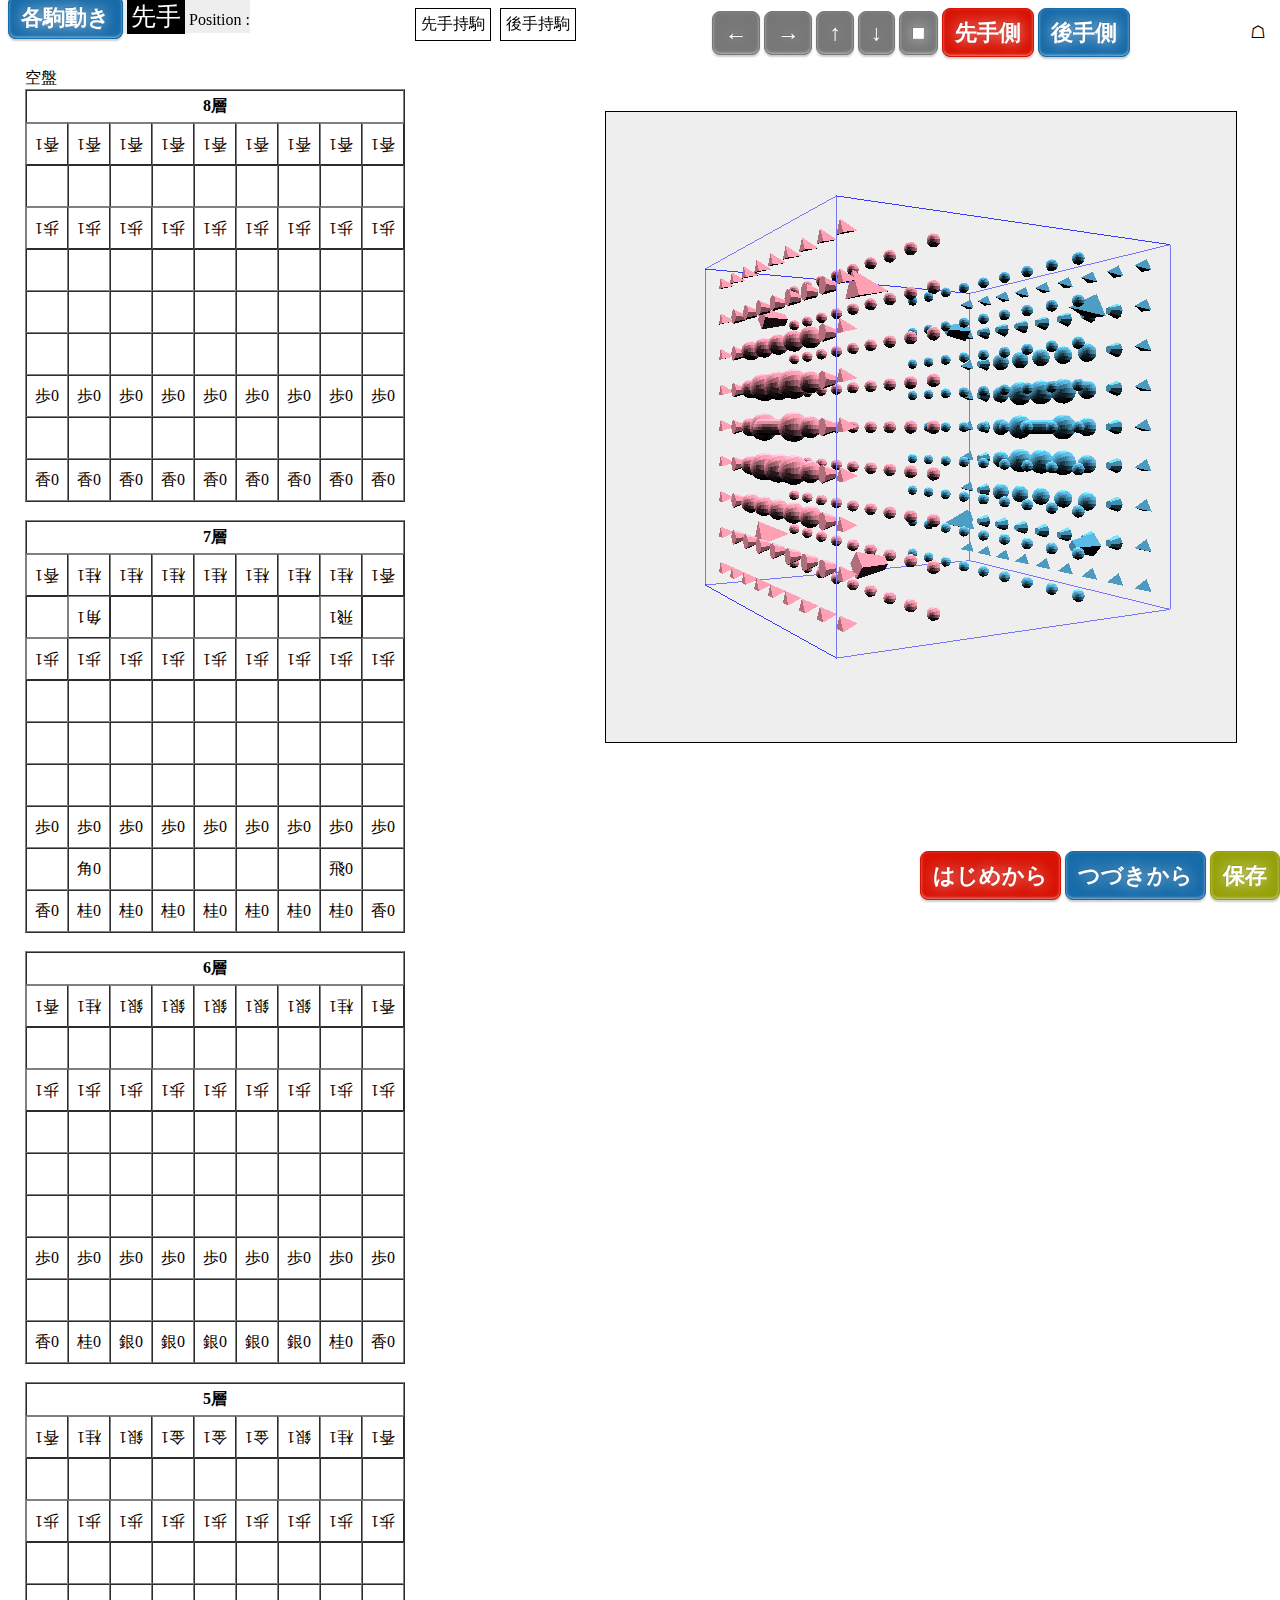
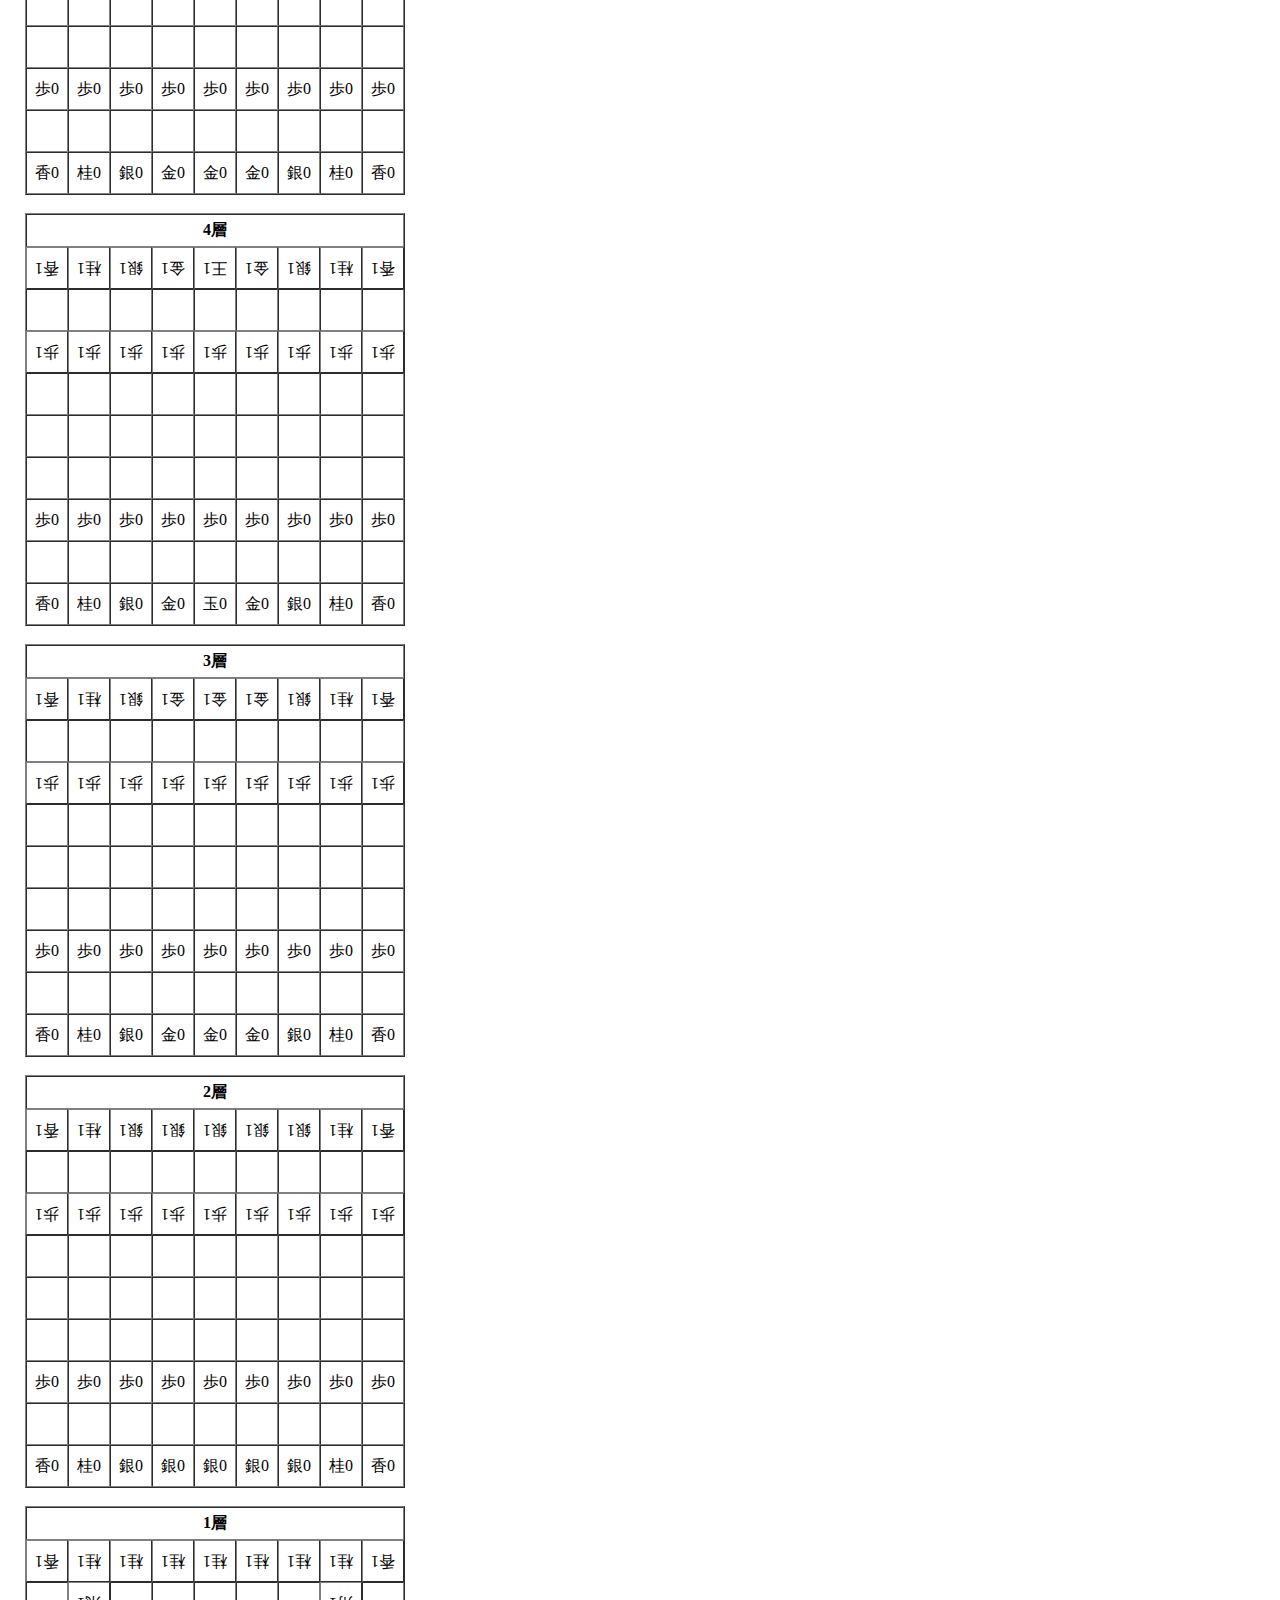
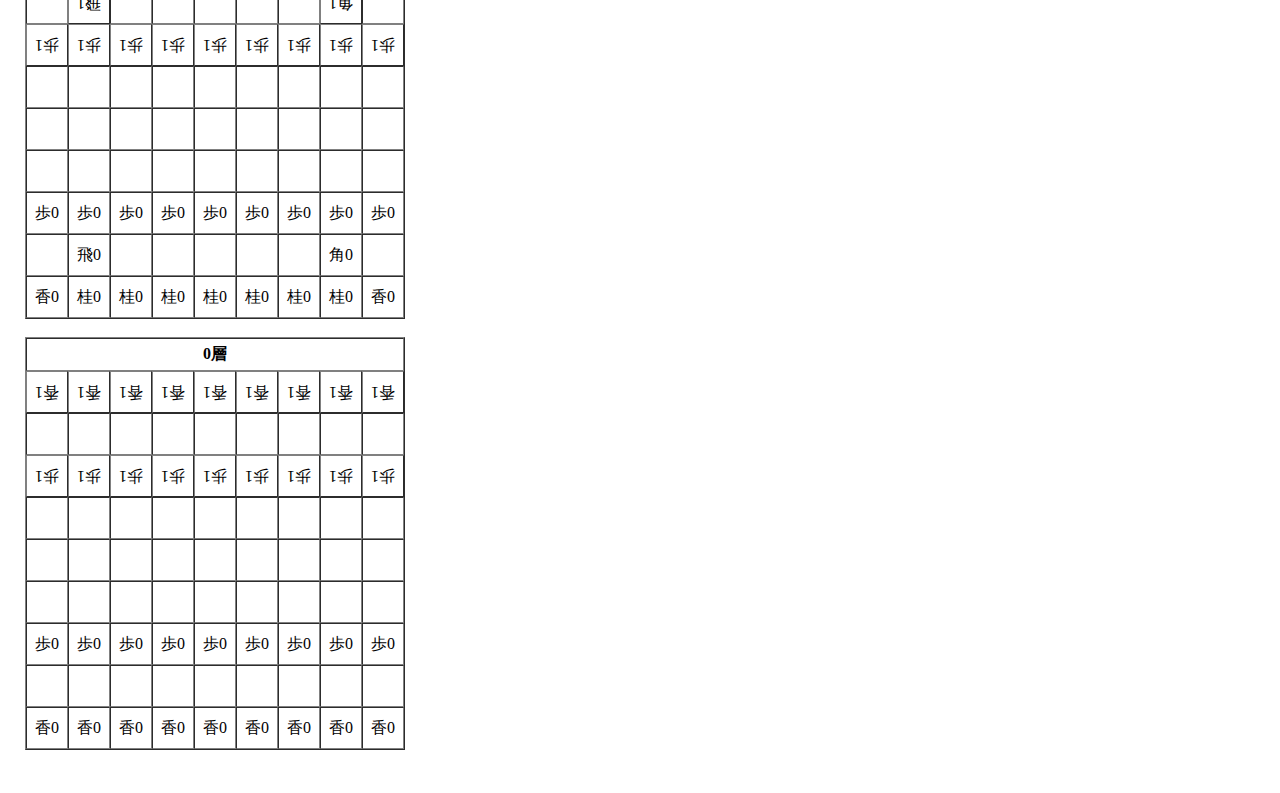
<file: index.html>
<!DOCTYPE HTML>
<html lang="ja">
	<head>
		<meta charset="UTF-8">
		<title>三次元将棋 空将</title>
		<link rel="stylesheet" href="css/coma.css" />
		<link rel="stylesheet" href="css/buttons.css" />
		<link rel="stylesheet" href="css/threeJsMap.css" />
		<script type="text/javascript" src="lib/map.js"></script>
		<script type="text/javascript" src="lib/comaData.js"></script>
		<script type="text/javascript" src="lib/gameLogic.js"></script>
		<script type="text/javascript" src="lib/mainComaSet.js"></script>
		<script type="text/javascript" src="lib/threejs/three.min.js"></script>
		<script type="text/javascript" src="js/selectComa.js"></script>
		<script type="text/javascript" src="js/stockComa.js"></script>
		<script type="text/javascript" src="js/gameStrat.js"></script>
		<script type="text/javascript" src="js/saveGame.js"></script>
		<script type="text/javascript" src="js/moveComa.js"></script>
		<script type="text/javascript" src="js/display.js"></script>
	</head>
	<body>
		<p style="position:absolute;left:1250px;">☖</p>
		<div style="position:fixed;top:0px;z-index:10;background-color:#EEEEEE;">
			<a href="comas/?coma=gyoku" class="button blue" target="_blank">各駒動き</a>
			<span id="turnDiplay" style="background-color:#000000;color:#FFFFFF;padding:4px;font-size:25px;"></span>
			Position : <span id="positionValue"></span>
		</div>
		<div style="position:fixed;bottom:0px;right:0px;z-index:1;">
			<button onclick="gameRestart();" style="" class="button red">はじめから</button>
			<button onclick="loadGame();" style="" class="button blue">つづきから</button>
			<button onclick="saveGame();" style="" class="button green">保存</button>
			<span><simpla-text sid="copyright-shougi" inline></simpla-text></span>
		</div>

		<div id="setcoma" style="position:absolute;left:0px;padding:25px;margin-top:35px;">空盤</div>
		<div id="zone0Coma" style="position:fixed;left:400px;margin:0 15px;padding:5px;border: 1px solid;">先手持駒</div>
		<div id="zone1Coma" style="position:fixed;left:485px;margin:0 15px;padding:5px;border: 1px solid;">後手持駒</div>

		<div style="position:fixed;left:585px;padding:0 20px;" align="center">
			<button onclick="swichXviewLeft()" class="button">←</button>
			<button onclick="swichXviewRight()" class="button">→</button>
			<button onclick="doCameraForward()" class="button">↑</button>
			<button onclick="doCameraBackward()" class="button">↓</button>
			<button onclick="doStop()" class="button">■</button>
			<button onclick="focusCameraZone0()" class="button red">先手側</button>
			<button onclick="focusCameraZone1()" class="button blue">後手側</button></br></br></br></br>
			<span id="space3d"></span>
		</div>

		<script type="text/javascript" src="threeJs_lib/threeJs_animation.js"></script>
		<script type="text/javascript" src="threeJs_lib/threeJs_objectModel.js"></script>
		<script type="text/javascript" src="threeJs_lib/threeJs_viewController.js"></script>
		<script type="text/javascript" src="threeJs_lib/threeJs_main.js"></script>
		<script type="text/javascript">
var _gaq = _gaq || [];
_gaq.push(['_setAccount', 'UA-29429033-3']);
_gaq.push(['_trackPageview']);

(function() {
	var ga = document.createElement('script'); ga.type = 'text/javascript'; ga.async = true;
	ga.src = ('https:' == document.location.protocol ? 'https://ssl' : 'http://www') + '.google-analytics.com/ga.js';
	var s = document.getElementsByTagName('script')[0]; s.parentNode.insertBefore(ga, s);
})();
		</script>
	</body>

	<script src="https://app.simpla.io"></script>
	<script>Simpla('SysIN29Fl');</script>
</html>
</file>
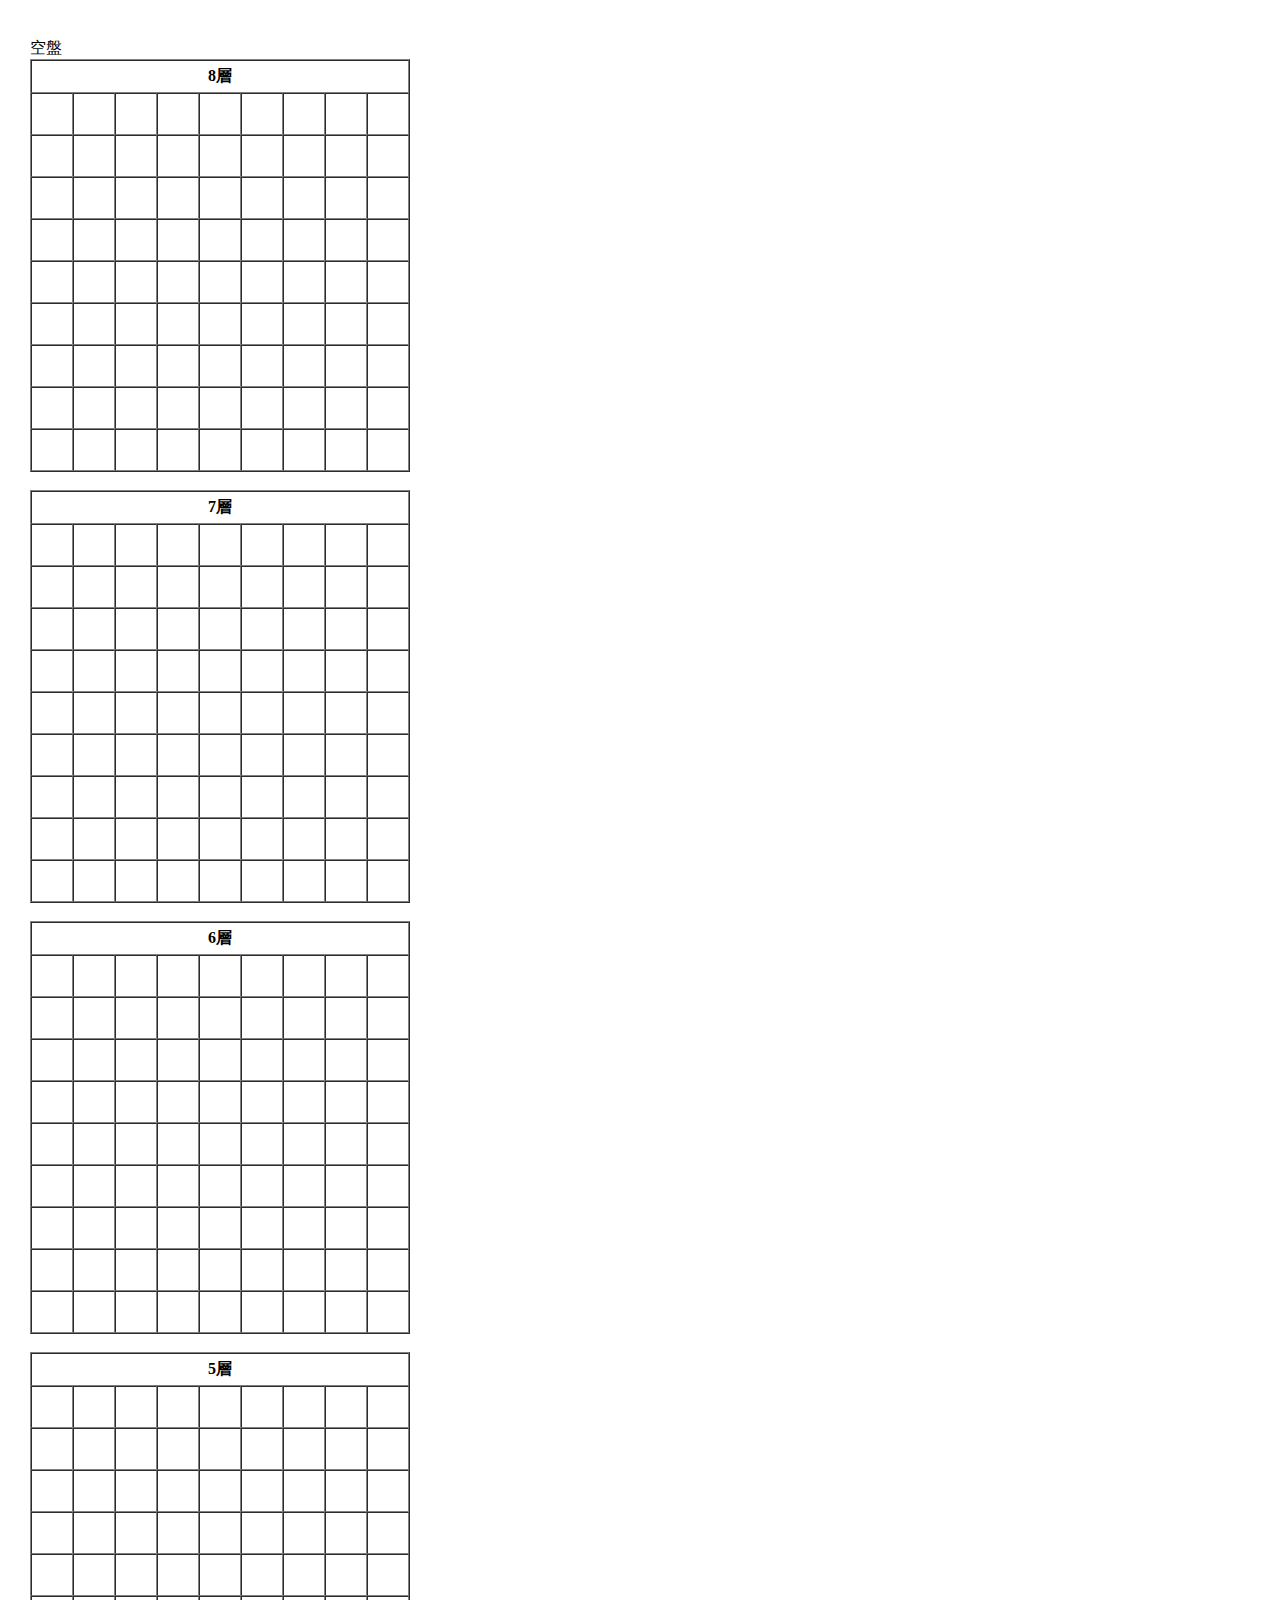
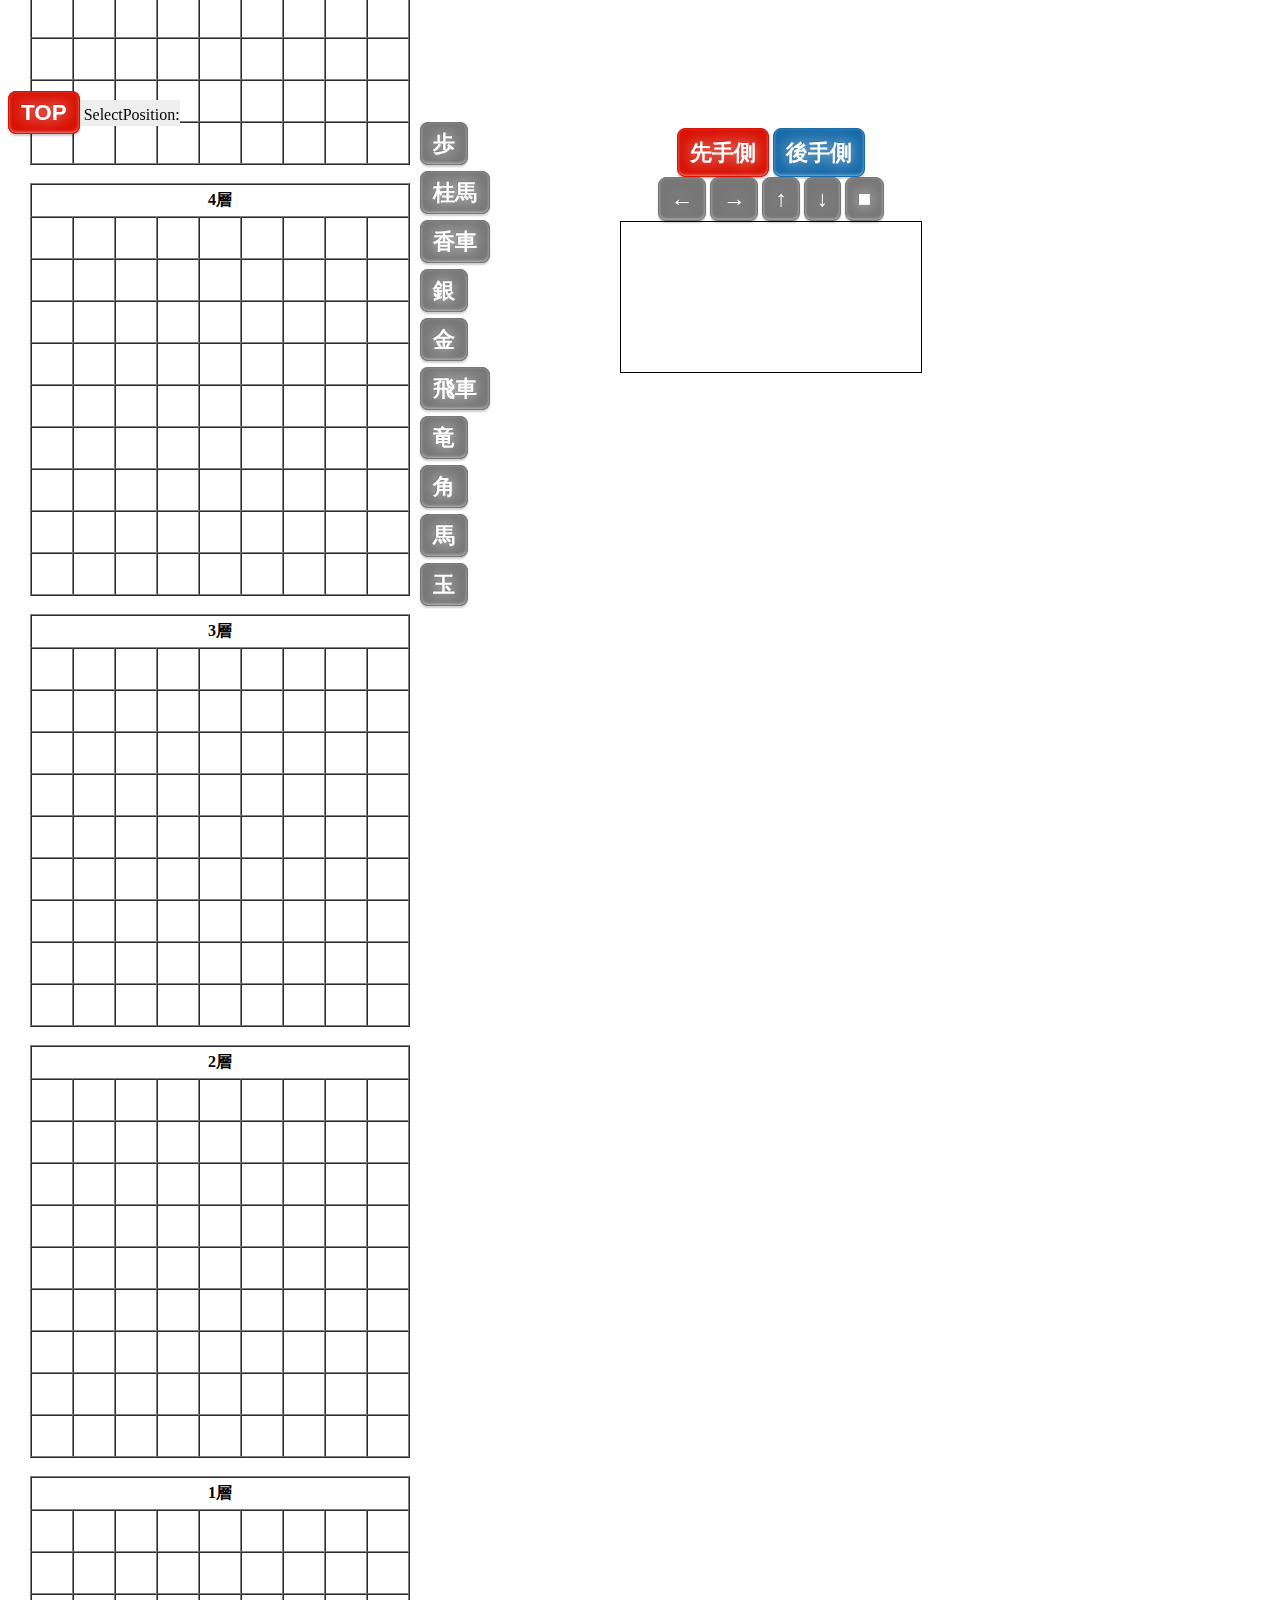
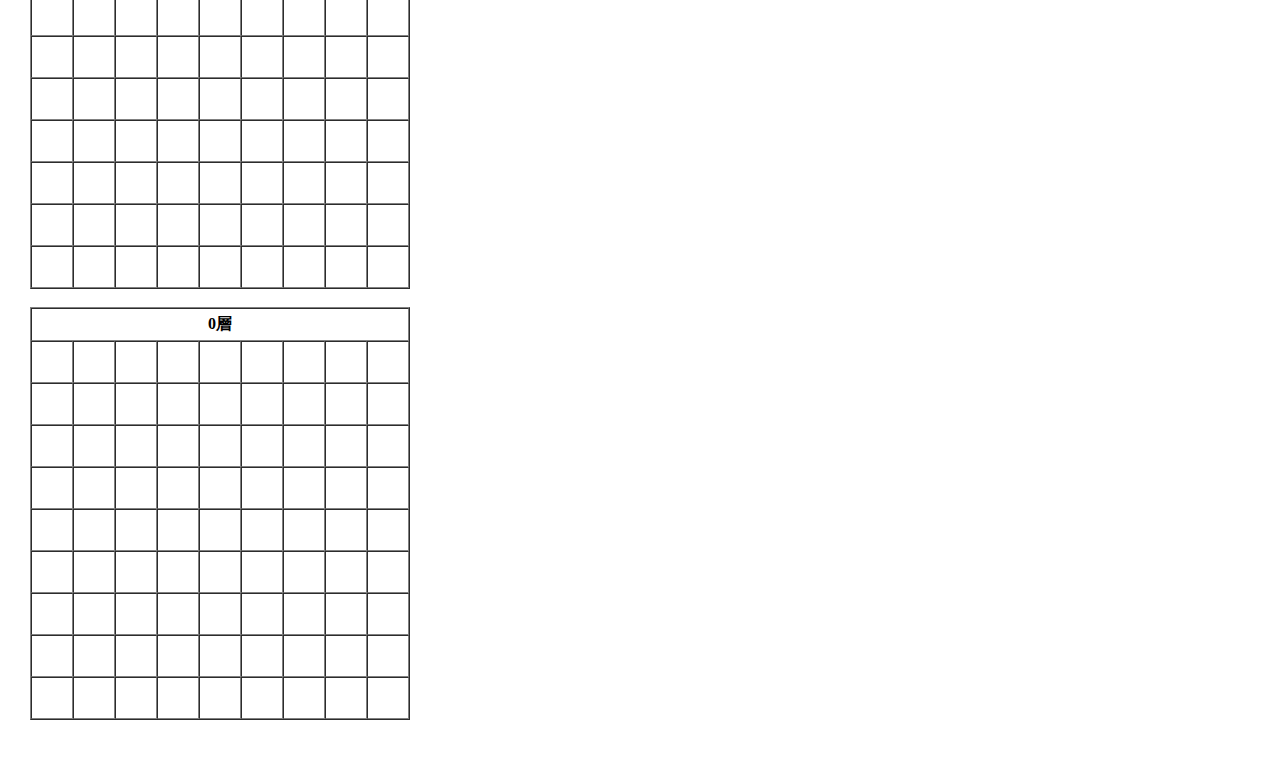
<file: comas/index.html>
<!DOCTYPE HTML>
<html lang="ja">
	<head>
		<meta charset="UTF-8">
		<title>三次元将棋 空将(各駒の説明)</title>
		<link rel="stylesheet" href="css/coma.css" />
		<link rel="stylesheet" href="css/buttons.css" />
		<link rel="stylesheet" href="css/threeJsMap.css" />
		<script type="text/javascript" src="../lib/map.js"></script>
		<script type="text/javascript" src="../lib/comaData.js"></script>
		<script type="text/javascript" src="../lib/gameLogic.js"></script>
		<script type="text/javascript" src="../lib/threejs/three.min.js"></script>
		<script type="text/javascript" src="lib/explainComaSet.js"></script>
		<script type="text/javascript" src="main_test_js/selectTest.js"></script>
		<script type="text/javascript" src="main_test_js/gameStratTest.js"></script>
		<script type="text/javascript" src="main_test_js/moveTestThreeJs.js"></script>
		<script type="text/javascript" src="main_test_js/testThreeJs.js"></script>
	</head>
	<body>
		<div style="position:fixed;top:0px;z-index:10;background-color:#EEEEEE;">
			<span id="turnDiplay" style="display:none;"></span>
			<a href=".." class="button red">TOP</a>
			SelectPosition:<span id="positionValue" ></span>
		</div>

		<div id="setcoma" style="position:absolute;left:0px;padding:30px;">空盤</div>
		<div id="comaButtons" style="position:fixed;left:400px;margin:15px;padding:5px;">
			<a href="?coma=fu" class="button glay">歩</a></br></br>
			<a href="?coma=keima" class="button glay">桂馬</a></br></br>
			<a href="?coma=kyosha" class="button glay">香車</a></br></br>
			<a href="?coma=gin" class="button glay">銀</a></br></br>
			<a href="?coma=kin" class="button glay">金</a></br></br>
			<a href="?coma=hisha" class="button glay">飛車</a></br></br>
			<a href="?coma=ryu" class="button glay">竜</a></br></br>
			<a href="?coma=kaku" class="button glay">角</a></br></br>
			<a href="?coma=uma" class="button glay">馬</a></br></br>
			<a href="?coma=gyoku" class="button glay">玉</a></br></br>
		</div>

		<div style="position:fixed;left:600px;padding:20px;" align="center">
			<button onclick="focusCameraZone0()" class="button red">先手側</button>
			<button onclick="focusCameraZone1()" class="button blue">後手側</button></br>
			<button onclick="swichXviewLeft()" class="button">←</button>
			<button onclick="swichXviewRight()" class="button">→</button>
			<button onclick="doCameraForward()" class="button">↑</button>
			<button onclick="doCameraBackward()" class="button">↓</button>
			<button onclick="doStop()" class="button">■</button></br>
			<span id="space3d"></span>
		</div>

		<script type="text/javascript" src="threeJs_lib/threeJs_objectModel.js"></script>
		<script type="text/javascript" src="threeJs_lib/threeJs_viewController.js"></script>
		<script type="text/javascript" src="threeJs_lib/threeJs_main.js"></script>
		<script type="text/javascript">
		var _gaq = _gaq || [];
		_gaq.push(['_setAccount', 'UA-29429033-3']);
		_gaq.push(['_trackPageview']);

		(function() {
		 var ga = document.createElement('script'); ga.type = 'text/javascript'; ga.async = true;
		 ga.src = ('https:' == document.location.protocol ? 'https://ssl' : 'http://www') + '.google-analytics.com/ga.js';
		 var s = document.getElementsByTagName('script')[0]; s.parentNode.insertBefore(ga, s);
		 })();
		</script>
	</body>
</html>
</file>
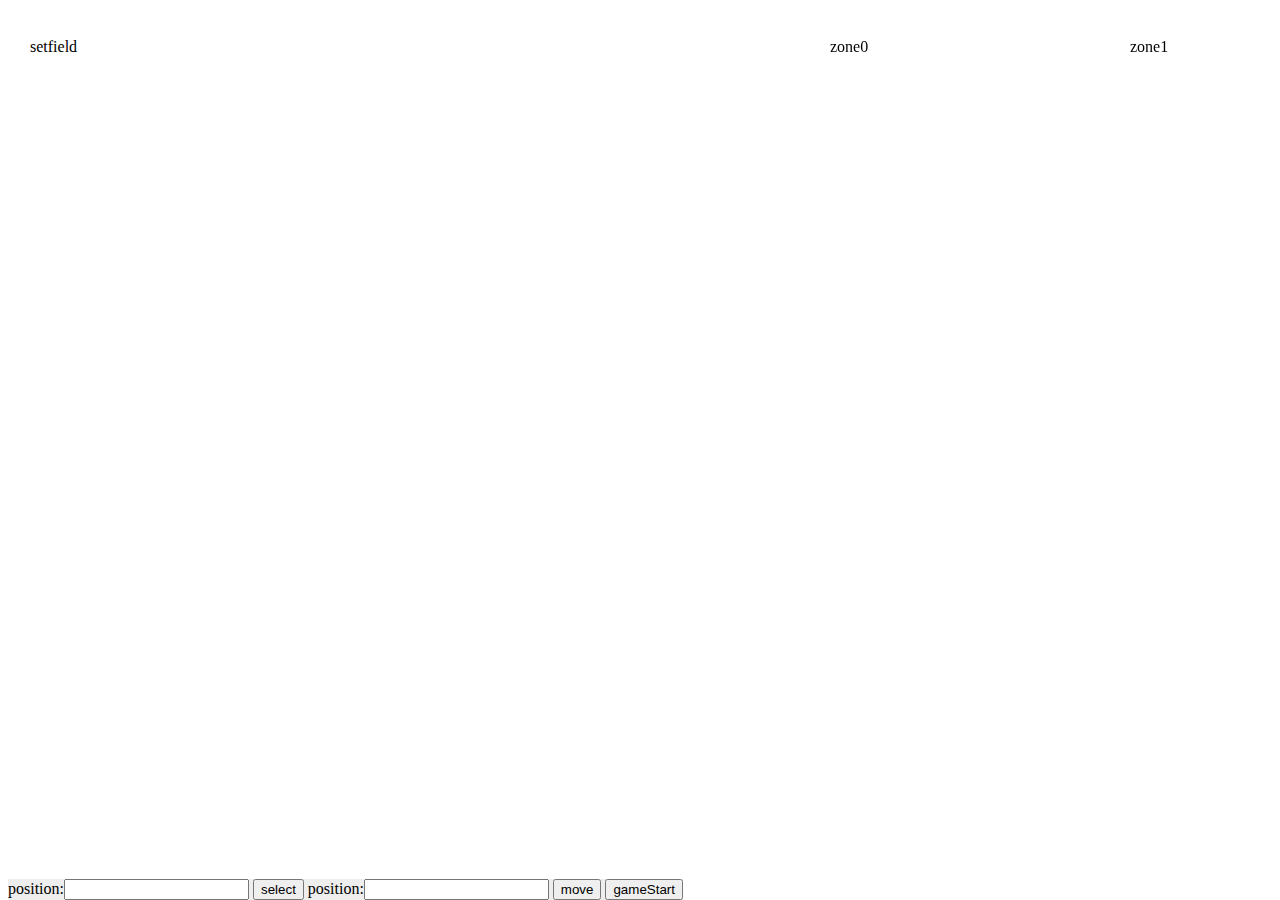
<file: 3dshogi_main_test2.html>
<!DOCTYPE HTML>
<html lang="en">
	<head>
		<meta charset="UTF-8">
		<title></title>
		<script type="text/javascript" src="lib/map.js"></script>
		<script type="text/javascript" src="lib/comaData.js"></script>
		<script type="text/javascript" src="lib/gameLogic.js"></script>
		<script type="text/javascript" src="lib/mainComaSet.js"></script>
		<script type="text/javascript" src="main_test_js/test2.js"></script>
		<script type="text/javascript" src="main_test_js/selectTest.js"></script>
		<script type="text/javascript" src="main_test_js/moveTest.js"></script>
		<script type="text/javascript" src="main_test_js/stockTest.js"></script>
		<script type="text/javascript" src="main_test_js/gameStratTest.js"></script>
	</head>
	<body>
		<div style="position:fixed;bottom:0px;z-index:10;background-color:#EEEEEE;">
			position:<input type="text" id="positionValue"/>
			<button onclick="selectPosition()">select</button>
			position:<input type="text" id="movePointValue"/>
			<button onclick="movePosition()">move</button>
			<span id="turnDiaplay"></span>
			<button onclick="gameStartTest();" style="posision:absolute;">gameStart</button>
		</div>
		<!--div id="selectComa" style="position:fixed;left:0px;padding:30px;">selectComaField</div-->
		<div id="setcoma" style="position:absolute;left:0px;padding:30px;">setfield</div>
		<div id="zone0Coma" style="position:fixed;left:800px;padding:30px;">zone0</div>
		<div id="zone1Coma" style="position:fixed;left:1100px;padding:30px;">zone1</div>
	</body>
</html>
</file>
<file: css/coma.css>
.sentecoma {
	text-align: center;
	cursor: pointer;
}
.sentecoma:hover {
/*
	background-color: #dddddd;
	*/
}

.gotecoma {
	-webkit-transform: rotate(180deg);
	-moz-transform: rotate(180deg);
	transform: rotate(180deg);
	text-align: center;
	cursor: pointer;
}
.gotecoma:hover {
/*
	background-color: #dddddd;
	*/
}
</file>
<file: css/buttons.css>
/* General */

.button {
	-moz-border-radius: 8px;
	-webkit-border-radius: 8px;
	border-radius: 8px;
	
	-moz-box-shadow: inset 0 -1px 3px rgba(255,255,255,0.5), 0 2px 2px rgba(0,0,0,0.2);
	-webkit-box-shadow: inset 0 -1px 3px rgba(255,255,255,0.5), 0 2px 2px rgba(0,0,0,0.2);
	box-shadow: inset 0 -1px 3px rgba(255,255,255,0.5), 0 2px 2px rgba(0,0,0,0.2);
	
	border: 1px solid;
	padding: 8px 12px;
	
	color: #fff;
	font-family: "Myriad Pro", Arial, Tahoma, sans-serif;
	font-size: 1.4em;
	font-weight: bold;
	text-shadow: -1px -1px rgba(0,0,0,0.1), 0 0 15px rgba(255,255,255,0.75);
	white-space: nowrap;
	
	background: #777;
	border-color: #777;
	
	text-decoration: none;
	font-style: normal;
	text-transform: none;
	
	position: relative;
}

.button:hover,
.button:focus {
	bottom: 1px;

	-moz-box-shadow: inset 0 -1px 3px rgba(255,255,255,0.5), 0 3px 2px rgba(0,0,0,0.2);
	-webkit-box-shadow: inset 0 -1px 3px rgba(255,255,255,0.5), 0 3px 2px rgba(0,0,0,0.2);
	box-shadow: inset 0 -1px 3px rgba(255,255,255,0.5), 0 3px 2px rgba(0,0,0,0.2);
	
	background: #999;
	border-color: #999; /* Default color */
}

.button:active {
	top: 1px;

	-moz-box-shadow: inset 0 -1px 3px rgba(255,255,255,0.5), 0 1px 2px rgba(0,0,0,0.2);
	-webkit-box-shadow: inset 0 -1px 3px rgba(255,255,255,0.5), 0 1px 2px rgba(0,0,0,0.2);
	box-shadow: inset 0 -1px 3px rgba(255,255,255,0.5), 0 1px 2px rgba(0,0,0,0.2);
}

/* Shape */

.default {
	-moz-border-radius: 8px;
	-webkit-border-radius: 8px;
	border-radius: 8px;
}

.square {
	-moz-border-radius: 2px;
	-webkit-border-radius: 2px;
	border-radius: 2px;
}

.bubble {
	-moz-border-radius: 12px;
	-webkit-border-radius: 12px;
	border-radius: 12px;
}


/* Colors */

.blue {
	background: #166ba9;
	border-color: #166ba9;
}
.blue:hover,
.blue:focus {
	background: #3390CF;
	border-color: #3390CF;
}

.red {
	background: #D81204;
	border-color: #D81204;
}
.red:hover,
.red:focus {
	background: #FF2F1F;
	border-color: #FF2F1F;
}

.green {
	background: #95A006;
	border-color: #95A006;
}
.green:hover,
.green:focus {
	background: #B2BF17;
	border-color: #B2BF17; 
}

.yellow {
	background: #FFAF09;
	border-color: #FFAF09;
}
.yellow:hover,
.yellow:focus {
	background: #FFCF09;
	border-color: #FFCF09;
}

.purple {
	background: #9F1D78;
	border-color: #9F1D78;
}
.purple:hover,
.purple:focus {
	background: #CF33A0;
	border-color: #CF33A0;
}

.orange {
	background: #FF5F09;
	border-color: #FF5F09;
}
.orange:hover,
.orange:focus {
	background: #FF7F09;
	border-color: #FF7F09;
}

.gray {
	background: #777;
	border-color: #777;
}
.gray:hover,
.gray:focus {
	background: #999;
	border-color: #999;
}
</file>
<file: css/threeJsMap.css>
#space3d canvas {
	border: 1px solid;
}
</file>
<file: comas/css/coma.css>
.sentecoma {
	text-align: center;
	cursor: pointer;
}
.sentecoma:hover {
/*
	background-color: #dddddd;
	*/
}

.gotecoma {
	-webkit-transform: rotate(180deg);
	-moz-transform: rotate(180deg);
	transform: rotate(180deg);
	text-align: center;
	cursor: pointer;
}
.gotecoma:hover {
/*
	background-color: #dddddd;
	*/
}
</file>
<file: comas/css/buttons.css>
/* General */

.button {
	-moz-border-radius: 8px;
	-webkit-border-radius: 8px;
	border-radius: 8px;
	
	-moz-box-shadow: inset 0 -1px 3px rgba(255,255,255,0.5), 0 2px 2px rgba(0,0,0,0.2);
	-webkit-box-shadow: inset 0 -1px 3px rgba(255,255,255,0.5), 0 2px 2px rgba(0,0,0,0.2);
	box-shadow: inset 0 -1px 3px rgba(255,255,255,0.5), 0 2px 2px rgba(0,0,0,0.2);
	
	border: 1px solid;
	padding: 8px 12px;
	
	color: #fff;
	font-family: "Myriad Pro", Arial, Tahoma, sans-serif;
	font-size: 1.4em;
	font-weight: bold;
	text-shadow: -1px -1px rgba(0,0,0,0.1), 0 0 15px rgba(255,255,255,0.75);
	white-space: nowrap;
	
	background: #777;
	border-color: #777;
	
	text-decoration: none;
	font-style: normal;
	text-transform: none;
	
	position: relative;
}

.button:hover,
.button:focus {
	bottom: 1px;

	-moz-box-shadow: inset 0 -1px 3px rgba(255,255,255,0.5), 0 3px 2px rgba(0,0,0,0.2);
	-webkit-box-shadow: inset 0 -1px 3px rgba(255,255,255,0.5), 0 3px 2px rgba(0,0,0,0.2);
	box-shadow: inset 0 -1px 3px rgba(255,255,255,0.5), 0 3px 2px rgba(0,0,0,0.2);
	
	background: #999;
	border-color: #999; /* Default color */
}

.button:active {
	top: 1px;

	-moz-box-shadow: inset 0 -1px 3px rgba(255,255,255,0.5), 0 1px 2px rgba(0,0,0,0.2);
	-webkit-box-shadow: inset 0 -1px 3px rgba(255,255,255,0.5), 0 1px 2px rgba(0,0,0,0.2);
	box-shadow: inset 0 -1px 3px rgba(255,255,255,0.5), 0 1px 2px rgba(0,0,0,0.2);
}

/* Shape */

.default {
	-moz-border-radius: 8px;
	-webkit-border-radius: 8px;
	border-radius: 8px;
}

.square {
	-moz-border-radius: 2px;
	-webkit-border-radius: 2px;
	border-radius: 2px;
}

.bubble {
	-moz-border-radius: 12px;
	-webkit-border-radius: 12px;
	border-radius: 12px;
}


/* Colors */

.blue {
	background: #166ba9;
	border-color: #166ba9;
}
.blue:hover,
.blue:focus {
	background: #3390CF;
	border-color: #3390CF;
}

.red {
	background: #D81204;
	border-color: #D81204;
}
.red:hover,
.red:focus {
	background: #FF2F1F;
	border-color: #FF2F1F;
}

.green {
	background: #95A006;
	border-color: #95A006;
}
.green:hover,
.green:focus {
	background: #B2BF17;
	border-color: #B2BF17; 
}

.yellow {
	background: #FFAF09;
	border-color: #FFAF09;
}
.yellow:hover,
.yellow:focus {
	background: #FFCF09;
	border-color: #FFCF09;
}

.purple {
	background: #9F1D78;
	border-color: #9F1D78;
}
.purple:hover,
.purple:focus {
	background: #CF33A0;
	border-color: #CF33A0;
}

.orange {
	background: #FF5F09;
	border-color: #FF5F09;
}
.orange:hover,
.orange:focus {
	background: #FF7F09;
	border-color: #FF7F09;
}

.gray {
	background: #777;
	border-color: #777;
}
.gray:hover,
.gray:focus {
	background: #999;
	border-color: #999;
}
</file>
<file: comas/css/threeJsMap.css>
#space3d canvas {
	border: 1px solid;
}
</file>
